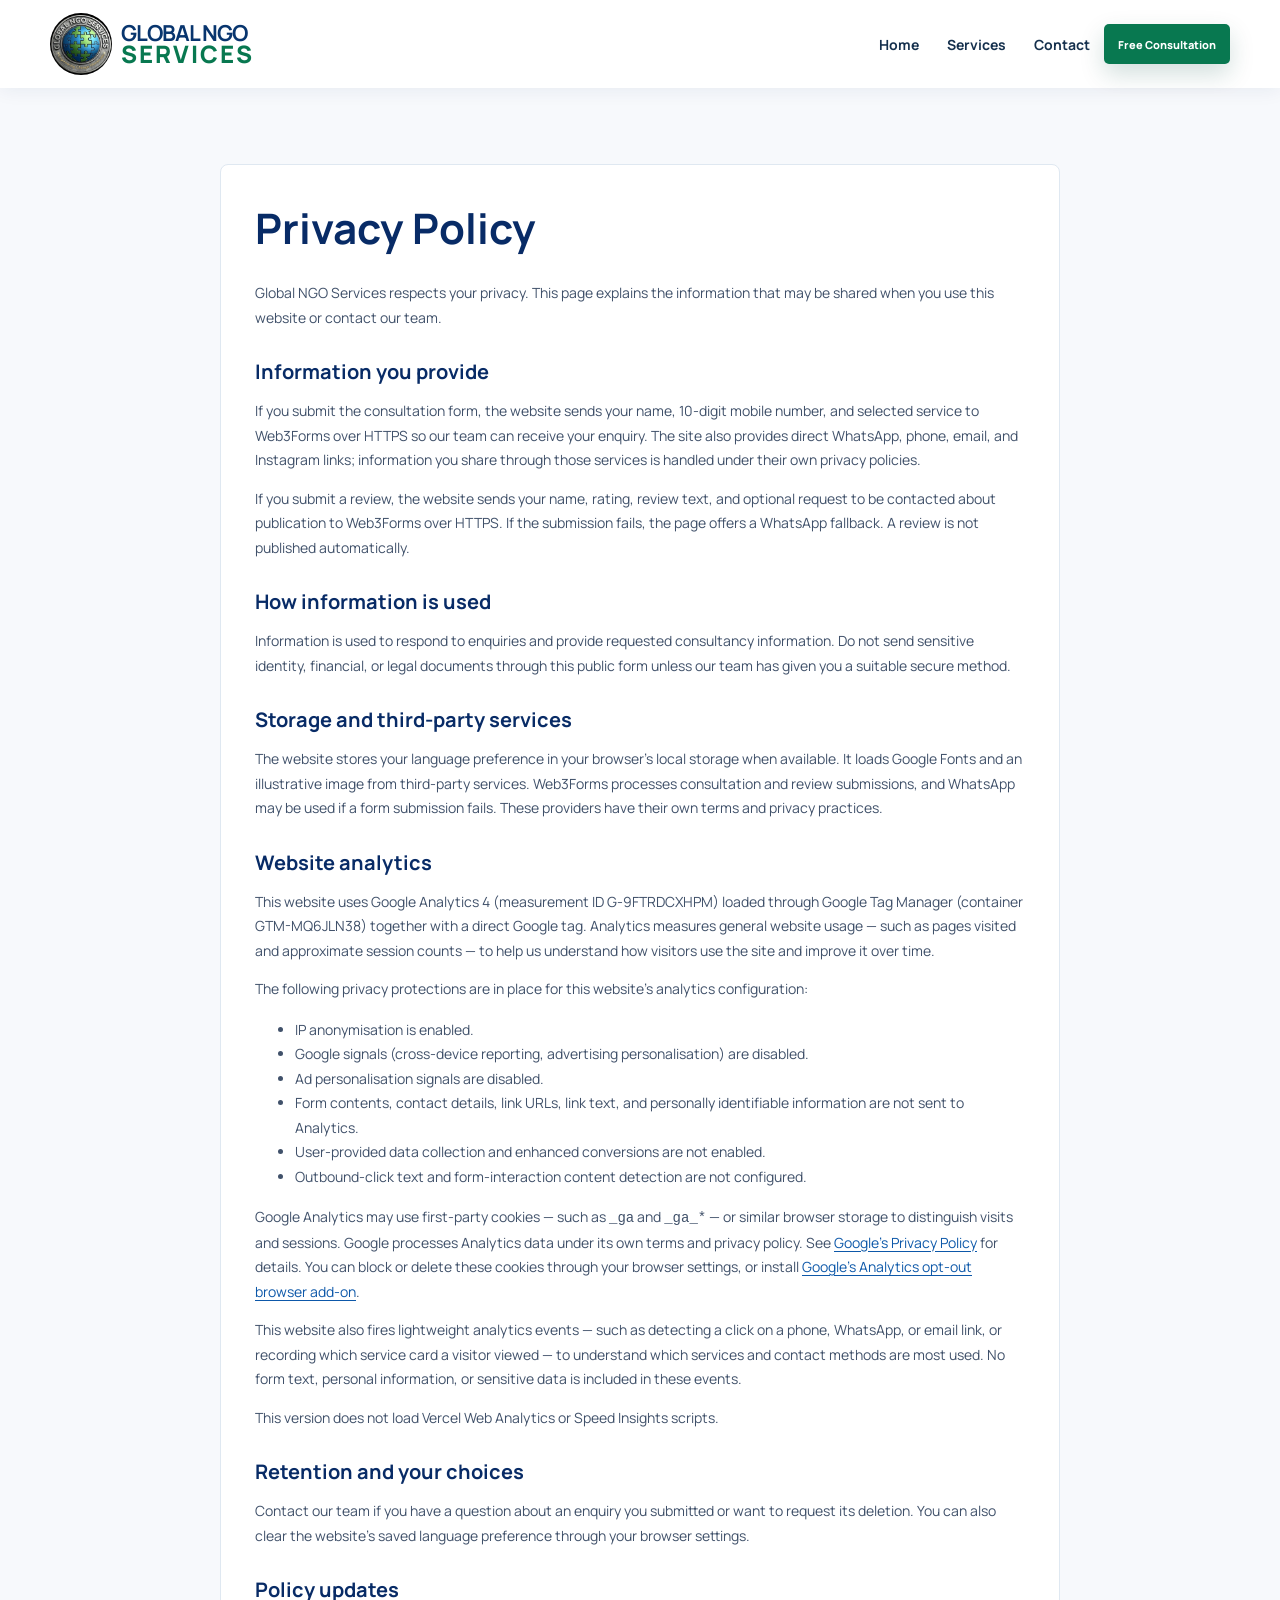
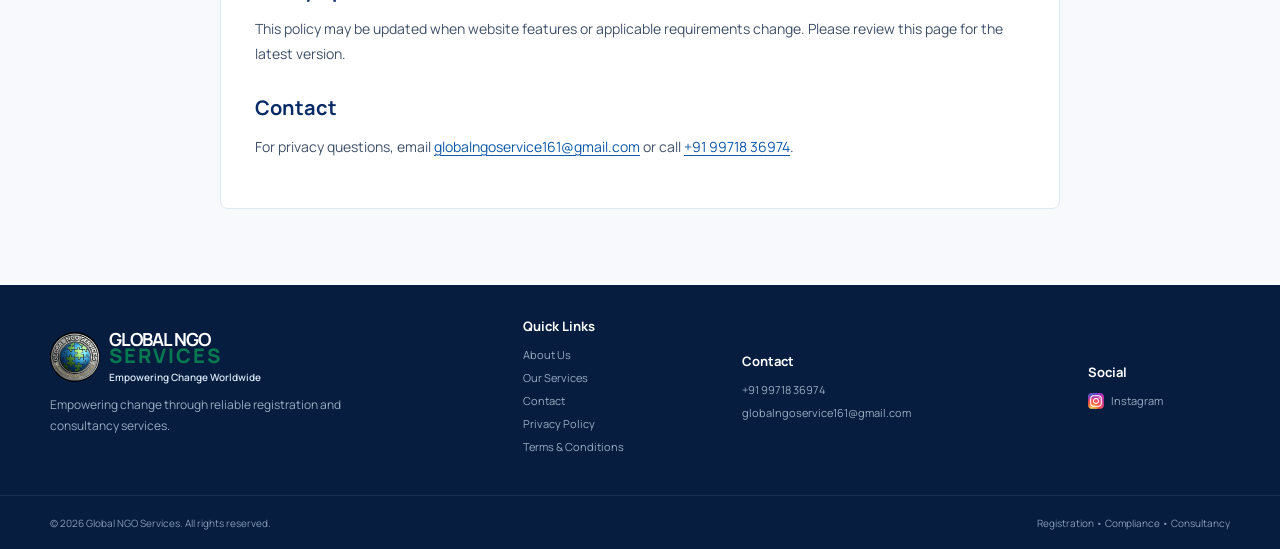
<file: privacy.html>
<!DOCTYPE html>
<html lang="en">
<head>
  <!-- Google Tag Manager -->
  <script>(function(w,d,s,l,i){w[l]=w[l]||[];w[l].push({'gtm.start':
  new Date().getTime(),event:'gtm.js'});var f=d.getElementsByTagName(s)[0],
  j=d.createElement(s),dl=l!='dataLayer'?'&l='+l:'';j.async=true;j.src=
  'https://www.googletagmanager.com/gtm.js?id='+i+dl;f.parentNode.insertBefore(j,f);
  })(window,document,'script','dataLayer','GTM-MQ6JLN38');</script>
  <!-- End Google Tag Manager -->
  <!-- Google tag (gtag.js) — initialises window.gtag() for G-9FTRDCXHPM.
       send_page_view: true ensures GA4 receives page_view data reliably. -->
  <script async src="https://www.googletagmanager.com/gtag/js?id=G-9FTRDCXHPM"></script>
  <script>
    window.dataLayer = window.dataLayer || [];
    function gtag(){dataLayer.push(arguments);}
    gtag('js', new Date());
    gtag('config', 'G-9FTRDCXHPM', {
      send_page_view: true,
      anonymize_ip: true,
      allow_google_signals: false,
      allow_ad_personalization_signals: false,
      restricted_data_processing: false
    });
  </script>
  <!-- End Google tag -->
  <meta charset="UTF-8">
  <meta name="viewport" content="width=device-width, initial-scale=1.0">
  <title>Privacy Policy | Global NGO Services</title>
  <meta name="description" content="Read how Global NGO Services handles information shared through its website, enquiry forms, review form, and contact links.">
  <link rel="canonical" href="https://global-ngo-services.vercel.app/privacy.html">
  <meta property="og:type" content="website">
  <meta property="og:title" content="Privacy Policy | Global NGO Services">
  <meta property="og:description" content="How Global NGO Services handles information shared through website forms and contact links.">
  <meta property="og:url" content="https://global-ngo-services.vercel.app/privacy.html">
  <meta property="og:image" content="https://global-ngo-services.vercel.app/assets/og-image.jpg">
  <meta property="og:image:alt" content="Global NGO Services: registration, compliance, and consultancy">
  <meta property="og:image:type" content="image/jpeg">
  <meta property="og:image:width" content="1200">
  <meta property="og:image:height" content="630">
  <meta name="twitter:card" content="summary_large_image">
  <meta name="twitter:title" content="Privacy Policy | Global NGO Services">
  <meta name="twitter:description" content="How Global NGO Services handles information shared through website forms and contact links.">
  <meta name="twitter:image" content="https://global-ngo-services.vercel.app/assets/og-image.jpg">
  <meta name="twitter:image:alt" content="Global NGO Services: registration, compliance, and consultancy">
  <link rel="icon" type="image/jpeg" href="assets/global-ngo-services-logo.jpeg">
  <link rel="preconnect" href="https://fonts.googleapis.com">
  <link rel="preconnect" href="https://fonts.gstatic.com" crossorigin>
  <link href="https://fonts.googleapis.com/css2?family=Manrope:wght@400;500;600;700;800&display=swap" rel="stylesheet">
  <link rel="stylesheet" href="css/style.css">
</head>
<body>
  <!-- Google Tag Manager (noscript) -->
  <noscript><iframe src="https://www.googletagmanager.com/ns.html?id=GTM-MQ6JLN38"
  height="0" width="0" style="display:none;visibility:hidden" title="Google Tag Manager"></iframe></noscript>
  <!-- End Google Tag Manager (noscript) -->
  <a class="skip-link" href="#main-content">Skip to main content</a>
  <header class="topbar">
    <div class="container nav-wrap">
      <a class="brand" href="index.html" aria-label="Global NGO Services home">
        <img class="brand-mark" src="assets/global-ngo-services-logo.jpeg" alt="Global NGO Services logo" loading="eager" fetchpriority="high">
        <div class="brand-copy"><strong>GLOBAL NGO</strong><span>SERVICES</span></div>
      </a>
      <button class="menu-toggle" type="button" aria-expanded="false" aria-controls="main-nav" aria-label="Open menu">
        <span></span><span></span><span></span>
      </button>
      <nav id="main-nav" class="main-nav legal-nav" aria-label="Main navigation">
        <a href="index.html">Home</a>
        <a href="index.html#services">Services</a>
        <a href="index.html#contact">Contact</a>
      </nav>
      <a class="btn btn-primary nav-consultation" href="index.html#contact">Free Consultation</a>
    </div>
  </header>

  <main id="main-content" class="legal-page">
    <article class="container legal-content">
      <h1>Privacy Policy</h1>
      <p>Global NGO Services respects your privacy. This page explains the information that may be shared when you use this website or contact our team.</p>

      <h2>Information you provide</h2>
      <p>If you submit the consultation form, the website sends your name, 10-digit mobile number, and selected service to Web3Forms over HTTPS so our team can receive your enquiry. The site also provides direct WhatsApp, phone, email, and Instagram links; information you share through those services is handled under their own privacy policies.</p>
      <p>If you submit a review, the website sends your name, rating, review text, and optional request to be contacted about publication to Web3Forms over HTTPS. If the submission fails, the page offers a WhatsApp fallback. A review is not published automatically.</p>

      <h2>How information is used</h2>
      <p>Information is used to respond to enquiries and provide requested consultancy information. Do not send sensitive identity, financial, or legal documents through this public form unless our team has given you a suitable secure method.</p>

      <h2>Storage and third-party services</h2>
      <p>The website stores your language preference in your browser's local storage when available. It loads Google Fonts and an illustrative image from third-party services. Web3Forms processes consultation and review submissions, and WhatsApp may be used if a form submission fails. These providers have their own terms and privacy practices.</p>

      <h2>Website analytics</h2>
      <p>This website uses Google Analytics 4 (measurement ID G-9FTRDCXHPM) loaded through Google Tag Manager (container GTM-MQ6JLN38) together with a direct Google tag. Analytics measures general website usage — such as pages visited and approximate session counts — to help us understand how visitors use the site and improve it over time.</p>
      <p>The following privacy protections are in place for this website's analytics configuration:</p>
      <ul>
        <li>IP anonymisation is enabled.</li>
        <li>Google signals (cross-device reporting, advertising personalisation) are disabled.</li>
        <li>Ad personalisation signals are disabled.</li>
        <li>Form contents, contact details, link URLs, link text, and personally identifiable information are not sent to Analytics.</li>
        <li>User-provided data collection and enhanced conversions are not enabled.</li>
        <li>Outbound-click text and form-interaction content detection are not configured.</li>
      </ul>
      <p>Google Analytics may use first-party cookies — such as <code>_ga</code> and <code>_ga_*</code> — or similar browser storage to distinguish visits and sessions. Google processes Analytics data under its own terms and privacy policy. See <a href="https://policies.google.com/privacy?hl=en" target="_blank" rel="noopener">Google's Privacy Policy</a> for details. You can block or delete these cookies through your browser settings, or install <a href="https://tools.google.com/dlpage/gaoptout/" target="_blank" rel="noopener">Google's Analytics opt-out browser add-on</a>.</p>
      <p>This website also fires lightweight analytics events — such as detecting a click on a phone, WhatsApp, or email link, or recording which service card a visitor viewed — to understand which services and contact methods are most used. No form text, personal information, or sensitive data is included in these events.</p>
      <p>This version does not load Vercel Web Analytics or Speed Insights scripts.</p>

      <h2>Retention and your choices</h2>
      <p>Contact our team if you have a question about an enquiry you submitted or want to request its deletion. You can also clear the website's saved language preference through your browser settings.</p>

      <h2>Policy updates</h2>
      <p>This policy may be updated when website features or applicable requirements change. Please review this page for the latest version.</p>

      <h2>Contact</h2>
      <p>For privacy questions, email <a href="mailto:globalngoservice161@gmail.com">globalngoservice161@gmail.com</a> or call <a href="tel:+919971836974">+91 99718 36974</a>.</p>
    </article>
  </main>

  <footer>
    <div class="container footer-grid">
      <div>
        <a class="brand footer-brand" href="index.html">
          <img class="brand-mark" src="assets/global-ngo-services-logo.jpeg" alt="Global NGO Services logo" loading="lazy">
          <div class="brand-copy"><strong>GLOBAL NGO</strong><span>SERVICES</span><small class="brand-tagline">Empowering Change Worldwide</small></div>
        </a>
        <p>Empowering change through reliable registration and consultancy services.</p>
      </div>
      <div class="footer-links"><h4>Quick Links</h4><a href="index.html#about">About Us</a><a href="index.html#services">Our Services</a><a href="index.html#contact">Contact</a><a href="privacy.html">Privacy Policy</a><a href="terms.html">Terms &amp; Conditions</a></div>
      <div><h4>Contact</h4><a href="tel:+919971836974">+91 99718 36974</a><a href="mailto:globalngoservice161@gmail.com">globalngoservice161@gmail.com</a></div>
      <div><h4>Social</h4><a class="footer-social-link" href="https://www.instagram.com/globalngoservices?cnvx=ZHJhdG0zNzVrdmFx" target="_blank" rel="noopener"><img src="assets/instagram-official.svg" alt="" width="16" height="16" loading="lazy">Instagram</a></div>
    </div>
    <div class="footer-bottom"><div class="container"><span>© 2026 Global NGO Services. All rights reserved.</span><span class="footer-tagline">Registration • Compliance • Consultancy</span></div></div>
  </footer>
  <script>
    const menuToggle = document.querySelector(".menu-toggle");
    const mainNav = document.querySelector(".main-nav");
    menuToggle.addEventListener("click", () => {
      const isOpen = mainNav.classList.toggle("open");
      menuToggle.setAttribute("aria-expanded", String(isOpen));
      menuToggle.setAttribute("aria-label", isOpen ? "Close menu" : "Open menu");
    });
    mainNav.querySelectorAll('a[href^="index.html"]').forEach(link => link.addEventListener("click", () => {
      mainNav.classList.remove("open");
      menuToggle.setAttribute("aria-expanded", "false");
      menuToggle.setAttribute("aria-label", "Open menu");
    }));
  </script>
</body>
</html>
</file>
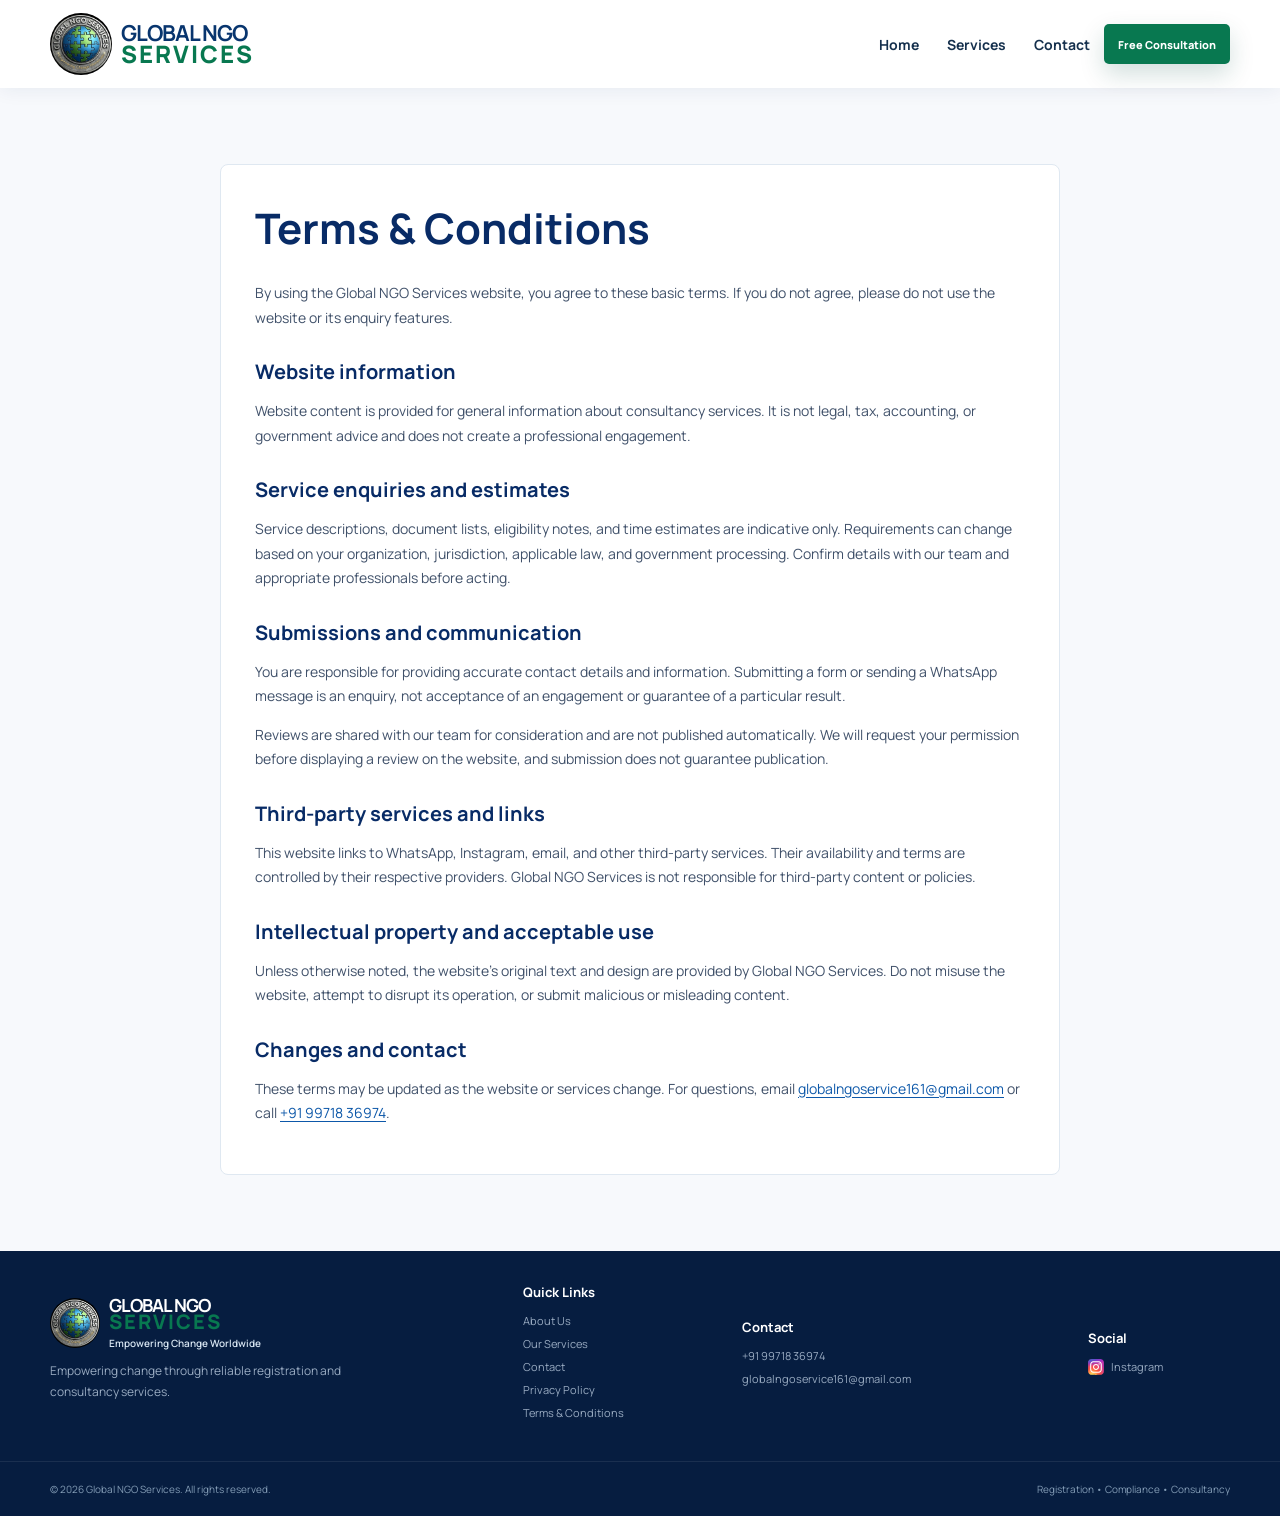
<file: terms.html>
<!DOCTYPE html>
<html lang="en">
<head>
  <!-- Google Tag Manager -->
  <script>(function(w,d,s,l,i){w[l]=w[l]||[];w[l].push({'gtm.start':
  new Date().getTime(),event:'gtm.js'});var f=d.getElementsByTagName(s)[0],
  j=d.createElement(s),dl=l!='dataLayer'?'&l='+l:'';j.async=true;j.src=
  'https://www.googletagmanager.com/gtm.js?id='+i+dl;f.parentNode.insertBefore(j,f);
  })(window,document,'script','dataLayer','GTM-MQ6JLN38');</script>
  <!-- End Google Tag Manager -->
  <!-- Google tag (gtag.js) — initialises window.gtag() for G-9FTRDCXHPM.
       send_page_view: true ensures GA4 receives page_view data reliably. -->
  <script async src="https://www.googletagmanager.com/gtag/js?id=G-9FTRDCXHPM"></script>
  <script>
    window.dataLayer = window.dataLayer || [];
    function gtag(){dataLayer.push(arguments);}
    gtag('js', new Date());
    gtag('config', 'G-9FTRDCXHPM', {
      send_page_view: true,
      anonymize_ip: true,
      allow_google_signals: false,
      allow_ad_personalization_signals: false,
      restricted_data_processing: false
    });
  </script>
  <!-- End Google tag -->
  <meta charset="UTF-8">
  <meta name="viewport" content="width=device-width, initial-scale=1.0">
  <title>Terms &amp; Conditions | Global NGO Services</title>
  <meta name="description" content="Read the terms for using the Global NGO Services website, submitting reviews, and requesting consultancy information.">
  <link rel="canonical" href="https://global-ngo-services.vercel.app/terms.html">
  <meta property="og:type" content="website">
  <meta property="og:title" content="Terms &amp; Conditions | Global NGO Services">
  <meta property="og:description" content="Terms for using the Global NGO Services website, sharing feedback, and requesting information.">
  <meta property="og:url" content="https://global-ngo-services.vercel.app/terms.html">
  <meta property="og:image" content="https://global-ngo-services.vercel.app/assets/og-image.jpg">
  <meta property="og:image:alt" content="Global NGO Services: registration, compliance, and consultancy">
  <meta property="og:image:type" content="image/jpeg">
  <meta property="og:image:width" content="1200">
  <meta property="og:image:height" content="630">
  <meta name="twitter:card" content="summary_large_image">
  <meta name="twitter:title" content="Terms &amp; Conditions | Global NGO Services">
  <meta name="twitter:description" content="Terms for using the Global NGO Services website, sharing feedback, and requesting information.">
  <meta name="twitter:image" content="https://global-ngo-services.vercel.app/assets/og-image.jpg">
  <meta name="twitter:image:alt" content="Global NGO Services: registration, compliance, and consultancy">
  <link rel="icon" type="image/jpeg" href="assets/global-ngo-services-logo.jpeg">
  <link rel="preconnect" href="https://fonts.googleapis.com">
  <link rel="preconnect" href="https://fonts.gstatic.com" crossorigin>
  <link href="https://fonts.googleapis.com/css2?family=Manrope:wght@400;500;600;700;800&display=swap" rel="stylesheet">
  <link rel="stylesheet" href="css/style.css">
</head>
<body>
  <!-- Google Tag Manager (noscript) -->
  <noscript><iframe src="https://www.googletagmanager.com/ns.html?id=GTM-MQ6JLN38"
  height="0" width="0" style="display:none;visibility:hidden" title="Google Tag Manager"></iframe></noscript>
  <!-- End Google Tag Manager (noscript) -->
  <a class="skip-link" href="#main-content">Skip to main content</a>
  <header class="topbar">
    <div class="container nav-wrap">
      <a class="brand" href="index.html" aria-label="Global NGO Services home">
        <img class="brand-mark" src="assets/global-ngo-services-logo.jpeg" alt="Global NGO Services logo" loading="eager" fetchpriority="high">
        <div class="brand-copy"><strong>GLOBAL NGO</strong><span>SERVICES</span></div>
      </a>
      <button class="menu-toggle" type="button" aria-expanded="false" aria-controls="main-nav" aria-label="Open menu">
        <span></span><span></span><span></span>
      </button>
      <nav id="main-nav" class="main-nav legal-nav" aria-label="Main navigation">
        <a href="index.html">Home</a>
        <a href="index.html#services">Services</a>
        <a href="index.html#contact">Contact</a>
      </nav>
      <a class="btn btn-primary nav-consultation" href="index.html#contact">Free Consultation</a>
    </div>
  </header>

  <main id="main-content" class="legal-page">
    <article class="container legal-content">
      <h1>Terms &amp; Conditions</h1>
      <p>By using the Global NGO Services website, you agree to these basic terms. If you do not agree, please do not use the website or its enquiry features.</p>

      <h2>Website information</h2>
      <p>Website content is provided for general information about consultancy services. It is not legal, tax, accounting, or government advice and does not create a professional engagement.</p>

      <h2>Service enquiries and estimates</h2>
      <p>Service descriptions, document lists, eligibility notes, and time estimates are indicative only. Requirements can change based on your organization, jurisdiction, applicable law, and government processing. Confirm details with our team and appropriate professionals before acting.</p>

      <h2>Submissions and communication</h2>
      <p>You are responsible for providing accurate contact details and information. Submitting a form or sending a WhatsApp message is an enquiry, not acceptance of an engagement or guarantee of a particular result.</p>
      <p>Reviews are shared with our team for consideration and are not published automatically. We will request your permission before displaying a review on the website, and submission does not guarantee publication.</p>

      <h2>Third-party services and links</h2>
      <p>This website links to WhatsApp, Instagram, email, and other third-party services. Their availability and terms are controlled by their respective providers. Global NGO Services is not responsible for third-party content or policies.</p>

      <h2>Intellectual property and acceptable use</h2>
      <p>Unless otherwise noted, the website's original text and design are provided by Global NGO Services. Do not misuse the website, attempt to disrupt its operation, or submit malicious or misleading content.</p>

      <h2>Changes and contact</h2>
      <p>These terms may be updated as the website or services change. For questions, email <a href="mailto:globalngoservice161@gmail.com">globalngoservice161@gmail.com</a> or call <a href="tel:+919971836974">+91 99718 36974</a>.</p>
    </article>
  </main>

  <footer>
    <div class="container footer-grid">
      <div>
        <a class="brand footer-brand" href="index.html">
          <img class="brand-mark" src="assets/global-ngo-services-logo.jpeg" alt="Global NGO Services logo" loading="lazy">
          <div class="brand-copy"><strong>GLOBAL NGO</strong><span>SERVICES</span><small class="brand-tagline">Empowering Change Worldwide</small></div>
        </a>
        <p>Empowering change through reliable registration and consultancy services.</p>
      </div>
      <div class="footer-links"><h4>Quick Links</h4><a href="index.html#about">About Us</a><a href="index.html#services">Our Services</a><a href="index.html#contact">Contact</a><a href="privacy.html">Privacy Policy</a><a href="terms.html">Terms &amp; Conditions</a></div>
      <div><h4>Contact</h4><a href="tel:+919971836974">+91 99718 36974</a><a href="mailto:globalngoservice161@gmail.com">globalngoservice161@gmail.com</a></div>
      <div><h4>Social</h4><a class="footer-social-link" href="https://www.instagram.com/globalngoservices?cnvx=ZHJhdG0zNzVrdmFx" target="_blank" rel="noopener"><img src="assets/instagram-official.svg" alt="" width="16" height="16" loading="lazy">Instagram</a></div>
    </div>
    <div class="footer-bottom"><div class="container"><span>© 2026 Global NGO Services. All rights reserved.</span><span class="footer-tagline">Registration • Compliance • Consultancy</span></div></div>
  </footer>
  <script>
    const menuToggle = document.querySelector(".menu-toggle");
    const mainNav = document.querySelector(".main-nav");
    menuToggle.addEventListener("click", () => {
      const isOpen = mainNav.classList.toggle("open");
      menuToggle.setAttribute("aria-expanded", String(isOpen));
      menuToggle.setAttribute("aria-label", isOpen ? "Close menu" : "Open menu");
    });
    mainNav.querySelectorAll('a[href^="index.html"]').forEach(link => link.addEventListener("click", () => {
      mainNav.classList.remove("open");
      menuToggle.setAttribute("aria-expanded", "false");
      menuToggle.setAttribute("aria-label", "Open menu");
    }));
  </script>
</body>
</html>
</file>
<file: css/style.css>
:root {
  --navy: #082b66;
  --blue: #0d58a9;
  --green: #087850;
  --text: #15304d;
  --muted: #66778a;
  --pale: #eef5fb;
  --line: #dfe8f1;
  --white: #fff;
}

* { box-sizing: border-box; }
html { scroll-behavior: smooth; }
body { margin: 0; font-family: "Manrope", sans-serif; color: var(--text); background: #fff; }
a { color: inherit; text-decoration: none; }
.container { width: min(1180px, calc(100% - 40px)); margin-inline: auto; }
.topbar { height: 88px; background: #fff; display: flex; align-items: center; position: sticky; top: 0; z-index: 40; box-shadow: 0 2px 18px rgba(8,43,102,.07); }
.nav-wrap { height: 100%; display: flex; align-items: center; }
.brand { display: flex; align-items: center; gap: 9px; min-width: 260px; }
.brand-mark { width: 62px; height: 62px; border-radius: 50%; object-fit: cover; object-position: center; background: #082b66; }
.brand-copy { display: flex; flex-direction: column; line-height: .92; }
.brand-copy strong { color: #08356e; font-size: 22px; letter-spacing: -1px; }
.brand-copy span { color: var(--green); font-size: 24px; font-weight: 800; letter-spacing: 2px; }
.main-nav { display: flex; gap: 28px; margin-left: auto; }
.main-nav a { font-size: 14px; font-weight: 700; height: 88px; display: flex; align-items: center; position: relative; }
.main-nav a::after { content: ""; position: absolute; height: 3px; background: var(--blue); left: 50%; right: 50%; bottom: 0; transition: .25s; }
.main-nav a:hover::after, .main-nav a.active::after { left: 0; right: 0; }
.main-nav a.active { color: var(--blue); }
.nav-phone { margin-left: 30px; display: flex; align-items: center; gap: 9px; color: var(--navy); }
.phone-icon { width: 48px; height: 48px; border-radius: 50%; background: #2563EB; color: #fff; display: grid; place-items: center; font-size: 18px; }
.phone-icon svg, .btn-phone svg, .contact-details svg { width: 21px; height: 21px; fill: currentColor; }
.icon-handset { fill: none !important; stroke: currentColor; stroke-width: 1.9; stroke-linecap: round; stroke-linejoin: round; }
.contact-brand-icon { width: 21px; height: 21px; object-fit: contain; object-position: center; }
.gmail-icon { width: 23px; height: 17px; }
.nav-phone span:last-child { display: flex; flex-direction: column; }
.nav-phone small { color: var(--muted); font-size: 10px; }
.nav-phone strong { font-size: 13px; }
.menu-toggle { display: none; }

.hero { min-height: 560px; position: relative; overflow: hidden; background: linear-gradient(110deg, #092d62 0%, #0a3f7d 58%, #0871a8 100%); color: #fff; }
.hero-bg { position: absolute; inset: 0; background: radial-gradient(circle at 78% 32%, rgba(80,190,190,.16), transparent 26%), linear-gradient(135deg, transparent 0 62%, rgba(255,255,255,.035) 62% 63%, transparent 63%); }
.hero-bg::after { content: ""; position: absolute; width: 540px; height: 540px; border: 1px solid rgba(255,255,255,.08); border-radius: 50%; right: -130px; top: -170px; box-shadow: 0 0 0 70px rgba(255,255,255,.025), 0 0 0 140px rgba(255,255,255,.015); }
.hero-grid { min-height: 560px; position: relative; z-index: 2; display: grid; grid-template-columns: 1.25fr .75fr; align-items: center; gap: 70px; }
.eyebrow { display: flex; align-items: center; gap: 10px; color: #bce8e3; font-size: 12px; font-weight: 800; letter-spacing: 1.7px; text-transform: uppercase; }
.eyebrow > span:first-child { width: 34px; height: 2px; flex: 0 0 34px; background: #65c9c1; }
.eyebrow > span:last-child { width: auto; height: auto; background: none; }
.hero h1 { margin: 14px 0 18px; font-size: 68px; line-height: 1.02; letter-spacing: -3px; }
.hero h1 em { font-style: normal; color: #78d3a6; }
.hero-lead { max-width: 590px; color: #dfeaf4; line-height: 1.75; font-size: 17px; }
.hero-actions { display: flex; gap: 12px; margin-top: 28px; }
.btn { min-height: 50px; display: inline-flex; align-items: center; justify-content: center; gap: 14px; border: 0; border-radius: 5px; padding: 0 22px; font-weight: 800; font-size: 14px; cursor: pointer; }
.btn-primary { background: var(--green); color: #fff; box-shadow: 0 10px 24px rgba(3,80,64,.18); }
.btn-primary:hover { background: #066443; }
.btn-outline { border: 1px solid rgba(255,255,255,.38); color: #fff; }
.btn-phone { width: 28px; height: 28px; border-radius: 50%; background: rgba(255,255,255,.12); display: grid; place-items: center; }
.btn-phone svg { width: 16px; height: 16px; }
.btn-whatsapp { background: #168b50; color: #fff; box-shadow: 0 10px 24px rgba(0,0,0,.15); }
.btn-whatsapp:hover { background: #117443; }
.btn-whatsapp svg { width: 20px; height: 20px; fill: none; stroke: currentColor; stroke-width: 1.7; stroke-linecap: round; stroke-linejoin: round; }
.hero-actions > .btn-call, .hero-actions > .btn-whatsapp { min-height: 50px; border-radius: 5px; }
.hero-actions > .btn-call { border: 1px solid #dfe8f1; background: #fff; color: #0F172A; box-shadow: 0 4px 12px rgba(0,0,0,.12); }
.hero-actions > .btn-call:hover { background: #f8fafc; }
.hero-actions > .btn-call .btn-phone { flex: 0 0 28px; background: #2563EB; color: #fff; }
.hero-actions > .btn-whatsapp img { width: 20px; height: 20px; flex: 0 0 20px; object-fit: contain; }
.hero-trust { margin-top: 44px; display: flex; }
.hero-trust div { min-width: 150px; border-right: 1px solid rgba(255,255,255,.18); display: flex; flex-direction: column; }
.hero-trust div:not(:first-child) { padding-left: 24px; }
.hero-trust div:last-child { border: 0; }
.hero-trust strong { font-size: 20px; }
.hero-trust span { color: #b9cce0; font-size: 11px; margin-top: 3px; }
.hero-card { width: 360px; justify-self: end; background: #fff; color: var(--text); border-radius: 7px; padding: 34px 34px 30px; position: relative; box-shadow: 0 24px 60px rgba(3,23,55,.24); }
.card-accent { position: absolute; left: 0; top: 28px; width: 5px; height: 70px; background: #1aa579; }
.card-label { color: var(--green); font-size: 10px; font-weight: 800; letter-spacing: 1.5px; }
.hero-card h2 { color: var(--navy); font-size: 27px; line-height: 1.25; margin: 10px 0 18px; }
.hero-card ul { list-style: none; padding: 0; margin: 0 0 22px; }
.hero-card li { display: flex; gap: 9px; align-items: center; border-top: 1px solid var(--line); padding: 12px 0; font-size: 13px; }
.hero-card li .card-check { width: 21px; height: 21px; flex: 0 0 21px; border-radius: 50%; background: #daf1e8; color: var(--green); display: grid; place-items: center; font-weight: 800; }
.card-link { display: flex; justify-content: space-between; align-items: center; background: var(--navy); color: #fff; height: 48px; padding: 0 16px; border-radius: 4px; font-size: 12px; font-weight: 800; }

.section { padding: 96px 0; }
.about-grid { display: grid; grid-template-columns: .9fr 1.1fr; gap: 80px; align-items: center; }
.about-visual { height: 410px; position: relative; }
.about-pattern { height: 100%; border-radius: 8px; overflow: hidden; position: relative; display: grid; place-items: center; background: #092d62; }
.about-pattern::after { content: ""; position: absolute; inset: 0; background: rgba(5,30,66,.18); }
.about-pattern img { position: absolute; inset: 0; width: 100%; height: 100%; object-fit: cover; }
.about-pattern span { position: relative; z-index: 1; padding: 14px; color: #fff; font-family: "Noto Sans Devanagari", sans-serif; font-size: 28px; font-weight: 700; text-align: center; line-height: 1.5; text-shadow: 0 2px 7px rgba(0,0,0,.9); }
.impact-badge { position: absolute; z-index: 2; right: -32px; bottom: 32px; width: 130px; height: 130px; border-radius: 50%; background: var(--green); color: #fff; border: 8px solid #fff; display: flex; flex-direction: column; align-items: center; justify-content: center; text-align: center; box-shadow: 0 10px 30px rgba(11,155,103,.24); }
.impact-badge strong { font-size: 31px; }
.impact-badge span { font-size: 10px; line-height: 1.4; text-transform: uppercase; }
.section-kicker { color: var(--green); font-size: 11px; font-weight: 800; letter-spacing: 1.8px; }
.section-kicker::before { content: ""; display: inline-block; width: 28px; height: 2px; background: var(--green); vertical-align: middle; margin-right: 10px; }
.about-copy h2, .section-heading h2, .contact h2 { color: var(--navy); font-size: 43px; line-height: 1.15; letter-spacing: -2px; margin: 14px 0 22px; }
.about-copy h2 span, .section-heading h2 span, .contact h2 span { color: var(--green); }
.about-copy p { color: var(--muted); line-height: 1.75; font-size: 14px; }
.text-link { display: inline-flex; gap: 18px; color: var(--blue); font-weight: 800; margin-top: 14px; border-bottom: 2px solid #bad0e7; padding-bottom: 5px; }

.services { background: #082d60; position: relative; overflow: hidden; }
.services::before { content: ""; position: absolute; inset: 0; background: radial-gradient(circle at 90% 20%, rgba(43,155,154,.16), transparent 25%), linear-gradient(120deg, transparent 70%, rgba(255,255,255,.025) 70%); }
.services .container { position: relative; }
.section-heading { display: flex; justify-content: space-between; align-items: end; margin-bottom: 42px; }
.section-heading h2 { margin-bottom: 0; }
.section-heading h2 span { color: #67c99c; }
.section-heading p { max-width: 390px; color: #becde0; line-height: 1.7; font-size: 13px; }
.services .section-heading h2 { color: #fff; }
.services .section-heading h2 .services-heading-main { color: #fff; }
.services .section-heading h2 span:not(.services-heading-main) { color: #67c99c; }
.section-kicker.light { color: #75cbb0; }
.section-kicker.light::before { background: #75cbb0; }
.service-toolbar { display: flex; flex-direction: column; align-items: center; gap: 7px; margin: -18px 0 24px; }
.service-search { width: min(100%, 560px); min-height: 52px; display: flex; align-items: center; gap: 12px; padding: 0 17px; border: 1px solid rgba(255,255,255,.45); border-radius: 999px; background: #fff; color: var(--navy); box-shadow: 0 10px 26px rgba(0,0,0,.16); }
.service-search svg { width: 21px; height: 21px; flex: 0 0 21px; fill: none; stroke: currentColor; stroke-width: 1.8; stroke-linecap: round; }
.service-search input { width: 100%; min-width: 0; height: 48px; border: 0; outline: 0; background: transparent; color: var(--text); font: inherit; font-size: 14px; }
.service-search input::placeholder { color: #66778a; opacity: 1; }
.service-search:focus-within { outline: 3px solid #77d7b1; outline-offset: 3px; }
.service-search-status { min-height: 18px; margin: 0; color: #d7e5f3; font-size: 11px; }
.service-grid { display: grid; grid-template-columns: repeat(4, minmax(0, 1fr)); gap: 14px; }
.service-empty { grid-column: 1 / -1; margin: 10px 0; padding: 24px; border: 1px dashed rgba(255,255,255,.45); border-radius: 8px; color: #fff; text-align: center; }
.service-card { min-height: 220px; width: 100%; background: rgba(255,255,255,.98); border-radius: 7px; padding: 18px; display: flex; flex-direction: column; align-items: flex-start; gap: 10px; border: 1px solid rgba(255,255,255,.12); text-align: left; transition: transform .2s ease, box-shadow .2s ease; }
.service-card:hover { transform: translateY(-3px); box-shadow: 0 12px 26px rgba(0,15,45,.22); }
.service-card:focus-within { outline: 3px solid #77d7b1; outline-offset: 3px; }
.service-card-top { width: 100%; display: flex; justify-content: space-between; align-items: center; }
.service-card-icon { width: 42px; height: 42px; border-radius: 50%; background: var(--pale); color: var(--blue); display: grid; place-items: center; }
.service-card-icon svg { width: 23px; height: 23px; fill: none; stroke: currentColor; stroke-width: 1.8; stroke-linecap: round; stroke-linejoin: round; }
.service-number { color: var(--muted); font-size: 12px; font-weight: 800; }
.service-card h3 { margin: 0; color: var(--navy); font-size: 15px; line-height: 1.35; }
.service-card p { width: 100%; margin: 0; color: var(--muted); font-size: 12px; line-height: 1.5; white-space: nowrap; overflow: hidden; text-overflow: ellipsis; }
.know-more { margin-top: auto; padding: 8px 0 2px; border: 0; border-bottom: 2px solid #b8d5ea; background: transparent; color: var(--blue); font: inherit; font-size: 12px; font-weight: 800; cursor: pointer; }
.know-more:hover { color: var(--green); border-color: var(--green); }
.service-filters { display: flex; flex-wrap: wrap; justify-content: center; gap: 9px; margin: 0 0 24px; }
.filter-button { min-height: 38px; padding: 0 15px; border: 1px solid rgba(255,255,255,.45); border-radius: 999px; background: transparent; color: #fff; font: inherit; font-size: 12px; font-weight: 700; cursor: pointer; }
.filter-button:hover, .filter-button.active { background: #fff; border-color: #fff; color: var(--navy); }

.process { position: relative; isolation: isolate; overflow: hidden; padding: 92px 0; background: linear-gradient(180deg, #f8fafc 0%, #eef4fa 100%); }
.process::before, .process::after { content: ""; position: absolute; z-index: -1; border-radius: 50%; pointer-events: none; }
.process::before { width: 360px; height: 360px; top: -190px; right: -120px; background: radial-gradient(circle, rgba(13,88,169,.09), rgba(13,88,169,0)); }
.process::after { width: 280px; height: 280px; left: -120px; bottom: -155px; background: radial-gradient(circle, rgba(8,120,80,.08), rgba(8,120,80,0)); }
.process .container { position: relative; z-index: 1; }
.process .section-heading.centered { display: block; text-align: center; margin: 0 0 42px; }
.process .section-heading h2 { margin: 12px 0 0; color: var(--navy); font-size: clamp(30px, 4vw, 42px); line-height: 1.2; letter-spacing: -1.2px; }
.process .section-heading h2 span { color: var(--green); }
.process-subtitle { max-width: 620px; margin: 12px auto 0; color: #40516a; font-size: 14px; line-height: 1.7; }
.process-grid { display: grid; grid-template-columns: repeat(4, minmax(0, 1fr)); gap: 20px; }
.process-grid article { --step-accent: #0d58a9; --step-soft: #eaf3ff; position: relative; isolation: isolate; min-height: 332px; padding: 27px 22px 25px; background: #fff; border: 1px solid #e3ebf3; border-radius: 14px; box-shadow: 0 12px 30px rgba(8,43,102,.08); display: flex; flex-direction: column; align-items: center; text-align: center; transition: transform .22s ease, box-shadow .22s ease, border-color .22s ease; }
.process-grid article::before { content: ""; position: absolute; top: 0; left: 22px; right: 22px; height: 4px; border-radius: 0 0 5px 5px; background: var(--step-accent); }
.process-grid article::after { content: ""; position: absolute; z-index: -1; top: 0; right: 0; width: 110px; height: 110px; border-radius: 0 14px 0 100%; background: var(--step-soft); }
.process-grid article:hover { transform: translateY(-6px); border-color: #cbd9e8; box-shadow: 0 20px 38px rgba(8,43,102,.14); }
.process-grid article:nth-child(2) { --step-accent: #13805d; --step-soft: #eaf7f0; }
.process-grid article:nth-child(3) { --step-accent: #b96b10; --step-soft: #fff4e3; }
.process-grid article:nth-child(4) { --step-accent: #7542b8; --step-soft: #f3edff; }
.process-grid article > * { position: relative; z-index: 1; }
.step { position: absolute !important; top: 16px; left: 16px; width: 42px; height: 30px; border-radius: 8px; background: var(--step-soft); color: var(--step-accent); display: grid; place-items: center; font-size: 12px; font-weight: 800; }
.process-illustration { width: min(100%, 240px); height: 142px; margin: 15px 0 14px; overflow: hidden; border-radius: 16px; background: var(--step-soft); box-shadow: inset 0 0 0 1px rgba(8,43,102,.04); }
.process-illustration svg { display: block; width: 100%; height: 100%; }
.process-grid h3 { color: var(--navy); margin: 4px 0 8px; font-size: 17px; line-height: 1.35; font-weight: 800; }
.process-grid p { color: var(--muted); font-size: 13px; line-height: 1.6; max-width: 225px; margin: 0 auto; }
.process-arrow { position: absolute !important; top: 74px; right: -27px; z-index: 4 !important; width: 34px; height: 34px; border: 1px solid #e1eaf2; border-radius: 50%; background: #fff; color: var(--blue); display: grid; place-items: center; font-size: 17px; box-shadow: 0 4px 12px rgba(8,43,102,.12); }

.contact { background: linear-gradient(120deg, #092d60, #0a4d86); color: #fff; }
.contact-grid { display: grid; grid-template-columns: 1fr .75fr; gap: 90px; align-items: center; }
.contact h2 { color: #fff; }
.contact h2 span { color: #79d4ae; }
.contact-copy > p { color: #bcd0e3; }
.contact-details { display: grid; grid-template-columns: repeat(2, minmax(0, 1fr)); grid-template-areas: "email call" "instagram whatsapp"; align-items: start; gap: 24px 34px; margin-top: 28px; }
.contact-email { grid-area: email; }
.contact-call { grid-area: call; }
.contact-instagram { grid-area: instagram; }
.contact-whatsapp { grid-area: whatsapp; }
.contact-details a { display: flex; align-items: center; gap: 10px; }
.contact-details a > span { box-sizing: border-box; width: 43px; height: 43px; flex: 0 0 43px; border: 1px solid #dfe7ef; border-radius: 50%; background: #fff; display: grid; place-items: center; box-shadow: 0 2px 8px rgba(0,12,35,.14); }
.contact-details .contact-call > span { border-color: rgba(255,255,255,.4); background: #2563EB; color: #fff; box-shadow: 0 2px 8px rgba(0,12,35,.18); }
.contact-details a > span svg { width: 19px; height: 19px; }
.contact-details a > span .whatsapp-icon { width: 27px; height: 27px; }
.contact-details p { display: flex; flex-direction: column; min-width: 0; margin: 0; overflow-wrap: anywhere; }
.contact-details small { color: #9ebbd1; font-size: 10px; }
.contact-details strong { font-size: 12px; margin-top: 3px; }
.contact-form { background: #fff; color: var(--text); border-radius: 7px; padding: 28px; display: grid; gap: 13px; box-shadow: 0 20px 50px rgba(0,20,55,.22); }
.contact-form h3 { color: var(--navy); margin: 0 0 4px; }
.contact-form label { display: grid; gap: 6px; font-size: 11px; font-weight: 800; }
.contact-form input, .contact-form select { width: 100%; height: 46px; border: 1px solid var(--line); border-radius: 4px; padding: 0 12px; font: inherit; color: var(--text); outline: none; }
.contact-form input:focus, .contact-form select:focus { border-color: var(--blue); box-shadow: 0 0 0 3px rgba(13,88,169,.08); }
.contact-form button { width: 100%; margin-top: 3px; }
.form-whatsapp-fallback { width: 100%; }
.form-whatsapp-fallback[hidden] { display: none; }
.form-status { min-height: 16px; margin: 0; color: var(--green); font-size: 11px; text-align: center; }

footer { background: #061d40; color: #fff; }
.footer-grid { min-height: 210px; display: grid; grid-template-columns: 1.35fr .55fr .95fr .45fr; gap: 45px; align-items: center; }
.footer-brand .brand-mark { width: 50px; height: 50px; }
.footer-brand .brand-copy strong { color: #fff; font-size: 18px; }
.footer-brand .brand-copy span { font-size: 20px; }
.footer-brand .brand-tagline { margin-top: 5px; color: #d7e5f1; font-size: 10px; font-weight: 600; letter-spacing: 0; line-height: 1.25; white-space: nowrap; }
.footer-grid p { max-width: 330px; color: #99abc1; font-size: 12px; line-height: 1.7; }
.footer-grid h4 { font-size: 13px; margin: 0 0 12px; }
.footer-grid > div:not(:first-child) a { display: block; color: #99abc1; font-size: 11px; margin: 8px 0; }
.footer-bottom { border-top: 1px solid rgba(255,255,255,.08); color: #849db6; font-size: 10px; }
.footer-bottom .container { height: 54px; display: flex; justify-content: space-between; align-items: center; }
.whatsapp { position: fixed; right: 22px; bottom: 22px; z-index: 30; width: 54px; height: 54px; border-radius: 50%; background: #25d366; color: #fff; display: grid; place-items: center; font-size: 24px; box-shadow: 0 8px 24px rgba(37,211,102,.35); }
.whatsapp svg { width: 32px; height: 32px; }
.whatsapp img { width: 38px; height: 38px; object-fit: contain; border-radius: 50%; }
.footer-social-link { display: flex !important; align-items: center; gap: 7px; }
@media (max-width: 1050px) {
  .main-nav { gap: 16px; }
  .nav-phone { display: none; }
  .hero-grid { gap: 30px; }
  .hero h1 { font-size: 58px; }
  .service-grid { grid-template-columns: repeat(3, 1fr); }
}
@media (max-width: 760px) {
  .container { width: min(100% - 28px, 1180px); }
  .topbar { height: 72px; }
  .brand { min-width: auto; }
  .brand-mark { width: 50px; height: 50px; }
  .brand-globe { font-size: 24px; }
  .brand-copy strong { font-size: 17px; }
  .brand-copy span { font-size: 18px; }
  .menu-toggle { margin-left: auto; width: 42px; height: 42px; border: 0; background: var(--pale); border-radius: 4px; display: flex; flex-direction: column; justify-content: center; gap: 5px; align-items: center; }
  .menu-toggle span { width: 20px; height: 2px; background: var(--navy); }
  .main-nav { display: none; position: absolute; left: 14px; right: 14px; top: 72px; background: #fff; padding: 10px 18px; box-shadow: 0 16px 30px rgba(8,43,102,.12); }
  .main-nav.open { display: grid; }
  .main-nav a { height: 46px; }
  .hero, .hero-grid { min-height: auto; }
  .hero-grid { grid-template-columns: 1fr; padding-top: 58px; padding-bottom: 58px; }
  .hero h1 { font-size: 46px; letter-spacing: -2px; }
  .hero-lead { font-size: 14px; }
  .hero-actions { display: grid; grid-template-columns: repeat(2, minmax(0, 1fr)); gap: 10px; }
  .hero-actions .btn:last-child { grid-column: 1 / -1; }
  .hero-actions .btn { min-width: 0; gap: 8px; padding-inline: 12px; font-size: 12px; }
  .hero-card { display: none; }
  .hero-trust div { min-width: 0; flex: 1; }
  .hero-trust div:not(:first-child) { padding-left: 12px; }
  .section { padding: 68px 0; }
  .about-grid { grid-template-columns: 1fr; gap: 48px; }
  .about-visual { height: 330px; }
  .impact-badge { right: 12px; }
  .about-copy h2, .section-heading h2, .contact h2 { font-size: 34px; }
  .section-heading { display: block; }
  .section-heading p { margin-top: 18px; }
  .service-grid { grid-template-columns: repeat(2, 1fr); }
  .service-card { min-height: 105px; padding: 12px 8px; }
  .service-number { width: 30px; height: 30px; flex-basis: 30px; }
  .service-card h3 { font-size: 11px; }
  .process-grid { grid-template-columns: repeat(2, 1fr); }
  .contact-grid { grid-template-columns: 1fr; gap: 38px; }
  .contact-details { grid-template-columns: minmax(0, 1fr); grid-template-areas: "email" "call" "whatsapp" "instagram"; gap: 14px; }
  .footer-grid { grid-template-columns: 1fr; gap: 24px; padding: 40px 0; }
  .footer-bottom .container { height: auto; min-height: 54px; gap: 10px; }
}
@media (max-width: 420px) {
  .hero h1 { font-size: 40px; }
  .hero-trust strong { font-size: 15px; }
  .service-grid { grid-template-columns: 1fr; }
  .process-grid { grid-template-columns: 1fr; }
}

@media (max-width: 1050px) {
  .process-grid { grid-template-columns: repeat(2, minmax(0, 1fr)); gap: 18px; }
  .process-arrow { display: none; }
}

@media (max-width: 600px) {
  .process { padding: 66px 0; }
  .process .section-heading.centered { margin-bottom: 26px; }
  .process .section-heading h2 { font-size: clamp(29px, 8vw, 36px); letter-spacing: -.8px; }
  .process-subtitle { max-width: 360px; font-size: 13px; }
  .process-grid { grid-template-columns: minmax(0, 1fr); gap: 14px; max-width: 390px; margin: 0 auto; }
  .process-grid article { min-height: 0; padding: 22px 20px; }
  .process-illustration { height: 150px; margin: 8px 0 14px; }
  .review-form { grid-template-columns: minmax(0, 1fr); gap: 13px; padding: 21px 18px; }
  .review-form-intro, .review-field-wide, .review-consent, .review-form-actions, .review-status { grid-column: 1; }
}

.visually-hidden { position: absolute; width: 1px; height: 1px; padding: 0; margin: -1px; overflow: hidden; clip: rect(0, 0, 0, 0); white-space: nowrap; border: 0; }
.skip-link { position: fixed; top: 8px; left: 8px; z-index: 120; padding: 10px 14px; transform: translateY(-160%); background: #fff; color: var(--navy); border: 2px solid var(--blue); border-radius: 4px; font-weight: 800; }
.skip-link:focus { transform: translateY(0); }
.topbar { scroll-margin-top: 0; }
.nav-wrap { gap: 14px; }
.nav-consultation { min-height: 40px; padding: 0 14px; font-size: 11px; white-space: nowrap; }
.main-nav .language-toggle { min-height: 38px; padding: 0 10px; border: 1px solid var(--line); border-radius: 4px; background: #fff; color: var(--navy); font: inherit; font-size: 12px; font-weight: 800; cursor: pointer; }
.language-toggle:hover { border-color: var(--blue); color: var(--blue); }
.services .section-heading h2 { color: #fff; }
.about-pattern { isolation: isolate; }
.about-pattern::after { z-index: 0; }
.about-pattern img { z-index: -1; }
.services .section-heading { align-items: flex-end; }
.services-heading-main { color: #fff !important; }
.service-card:focus-within .know-more { outline: 2px solid var(--blue); outline-offset: 3px; }
.service-number { min-width: 34px; height: 34px; display: grid; place-items: center; border-radius: 9px; color: #fff; }
.badge-color-0 { background: #1553a4; }
.badge-color-1 { background: #087850; }
.badge-color-2 { background: #a84900; }
.badge-color-3 { background: #6d28d9; }
.badge-color-4 { background: #a61b57; }
.badge-color-5 { background: #0f766e; }
.process-subtitle { color: #35465e; }
.contact .section-kicker.light { color: #a9ebd2; }
.contact-copy > p { color: #d7e5f1; }
.contact-details small { color: #d1dfec; }
.contact-details strong { color: #fff; }
.form-field { display: grid; gap: 6px; }
.form-field label { color: #25364c; }
.contact-form input[aria-invalid="true"], .contact-form select[aria-invalid="true"] { border-color: #b42318; }
.field-error { min-height: 15px; color: #b42318; font-size: 11px; line-height: 1.35; }
.form-status { min-height: 20px; color: #08744d; font-size: 12px; line-height: 1.45; }
.contact-form button:disabled { cursor: wait; opacity: .72; }
.honeypot { position: absolute !important; left: -10000px !important; width: 1px !important; height: 1px !important; overflow: hidden !important; }
.faq { background: #fff; }
.faq .section-heading.centered, .testimonials .section-heading.centered { display: block; text-align: center; margin-bottom: 30px; }
.faq .section-heading p, .testimonials .section-heading p { max-width: 620px; margin: 12px auto 0; color: var(--muted); text-align: center; }
.faq-list { max-width: 850px; margin: 0 auto; border-top: 1px solid var(--line); }
.faq-item { border-bottom: 1px solid var(--line); }
.faq-item summary { position: relative; padding: 18px 42px 18px 4px; color: var(--navy); font-size: 15px; font-weight: 800; cursor: pointer; list-style: none; }
.faq-item summary::-webkit-details-marker { display: none; }
.faq-item summary::after { content: "+"; position: absolute; right: 8px; top: 50%; transform: translateY(-50%); color: var(--blue); font-size: 22px; }
.faq-item[open] summary::after { content: "−"; }
.faq-item p { margin: 0; padding: 0 42px 18px 4px; color: #40516a; font-size: 14px; line-height: 1.7; }
.testimonials { background: #f7f9fc; }
.testimonial-grid { display: grid; grid-template-columns: repeat(3, minmax(0, 1fr)); gap: 18px; }
.testimonial-card { min-height: 150px; padding: 22px; border: 1px solid var(--line); border-radius: 7px; background: #fff; box-shadow: 0 5px 16px rgba(8,43,102,.05); }
.testimonial-card p { color: #40516a; font-size: 14px; line-height: 1.65; }
.testimonial-card strong { display: block; margin-top: 18px; color: var(--navy); font-size: 12px; }
.review-form { max-width: 820px; margin: 38px auto 0; padding: 28px; display: grid; grid-template-columns: repeat(2, minmax(0, 1fr)); gap: 15px 18px; border: 1px solid var(--line); border-radius: 12px; background: #fff; box-shadow: 0 12px 32px rgba(8,43,102,.08); }
.review-form-intro { grid-column: 1 / -1; margin-bottom: 4px; text-align: center; }
.review-stars { color: #c38410; font-size: 22px; letter-spacing: 5px; }
.review-form-intro h3 { margin: 6px 0; color: var(--navy); font-size: 22px; }
.review-form-intro p { max-width: 590px; margin: 0 auto; color: var(--muted); font-size: 13px; line-height: 1.6; }
.review-form .form-field label { color: #25364c; }
.review-form input:not([type="checkbox"]), .review-form select, .review-form textarea { width: 100%; min-height: 46px; border: 1px solid var(--line); border-radius: 5px; padding: 10px 12px; color: var(--text); background: #fff; font: inherit; font-size: 13px; }
.review-form textarea { min-height: 112px; resize: vertical; }
.review-form input:focus, .review-form select:focus, .review-form textarea:focus { border-color: var(--blue); box-shadow: 0 0 0 3px rgba(13,88,169,.08); }
.review-field-wide, .review-consent, .review-form-actions, .review-status { grid-column: 1 / -1; }
.review-consent { display: flex; align-items: flex-start; gap: 9px; color: #40516a; font-size: 12px; line-height: 1.5; }
.review-consent input { width: 17px; height: 17px; flex: 0 0 17px; margin: 1px 0 0; accent-color: var(--green); }
.review-form-actions { display: flex; flex-wrap: wrap; gap: 10px; }
.review-form-actions [hidden] { display: none; }
.review-status { min-height: 20px; margin: 0; color: var(--green); font-size: 12px; line-height: 1.5; }
.review-form input[aria-invalid="true"], .review-form select[aria-invalid="true"], .review-form textarea[aria-invalid="true"] { border-color: #b42318; }
.review-form button:disabled { cursor: wait; opacity: .72; }
.modal-backdrop[hidden] { display: none; }
.modal-backdrop { position: fixed; inset: 0; z-index: 100; display: grid; place-items: center; padding: 18px; background: rgba(3,17,38,.68); }
.service-modal { position: relative; width: min(100%, 560px); max-height: min(90vh, 760px); overflow-y: auto; padding: 30px; border-radius: 10px; background: #fff; color: var(--text); box-shadow: 0 24px 70px rgba(0,0,0,.3); }
.service-modal h2 { margin: 12px 42px 10px 0; color: var(--navy); font-size: 27px; line-height: 1.25; }
.service-modal > p { color: #40516a; font-size: 14px; line-height: 1.65; }
.service-modal h3 { margin: 22px 0 8px; color: var(--navy); font-size: 15px; }
.service-modal ul { margin: 0; padding-left: 22px; color: #40516a; font-size: 13px; line-height: 1.8; }
.service-modal .modal-timeline { margin: 18px 0 0; }
.service-modal .service-data-note { padding: 10px 12px; border-left: 3px solid var(--green); background: #eff8f4; font-size: 12px; }
.service-modal .btn { margin-top: 8px; }
.modal-close { position: absolute; top: 13px; right: 14px; width: 38px; height: 38px; border: 1px solid var(--line); border-radius: 50%; background: #fff; color: var(--navy); font-size: 26px; line-height: 1; cursor: pointer; }
.modal-close:hover { background: var(--pale); }
.back-to-top { position: fixed; left: 22px; bottom: 22px; z-index: 29; width: 48px; height: 48px; border: 0; border-radius: 50%; background: var(--navy); color: #fff; box-shadow: 0 8px 24px rgba(8,43,102,.25); font-size: 22px; cursor: pointer; opacity: 0; visibility: hidden; transform: translateY(8px); transition: opacity .2s ease, transform .2s ease, visibility .2s; }
.back-to-top.is-visible { opacity: 1; visibility: visible; transform: translateY(0); }
.footer-tagline { white-space: nowrap; }
.legal-page { min-height: 70vh; padding: 76px 0; background: #f7f9fc; }
.legal-content { max-width: 840px; margin: 0 auto; padding: 34px; border: 1px solid var(--line); border-radius: 8px; background: #fff; }
.legal-content h1 { margin: 0 0 24px; color: var(--navy); font-size: clamp(30px, 5vw, 42px); }
.legal-content h2 { margin: 28px 0 8px; color: var(--navy); font-size: 20px; }
.legal-content p, .legal-content li { color: #40516a; font-size: 14px; line-height: 1.75; }
.legal-content a { color: var(--blue); text-decoration: underline; text-underline-offset: 3px; }
.reveal { opacity: 1; transform: none; }
.reveal-enabled .reveal { opacity: 0; transform: translateY(16px); transition: opacity .45s ease, transform .45s ease; }
.reveal-enabled .reveal.is-visible { opacity: 1; transform: translateY(0); }
section[id] { scroll-margin-top: 100px; }
:where(a, button, input, select, summary, [tabindex]):focus-visible { outline: 3px solid #16845d; outline-offset: 3px; }

@media (max-width: 1050px) {
  .service-grid { grid-template-columns: repeat(3, minmax(0, 1fr)); }
  .footer-grid { gap: 28px; }
}

@media (max-width: 760px) {
  .nav-wrap { gap: 8px; }
  .nav-consultation { min-height: 36px; margin-left: 2px; padding: 0 9px; font-size: 10px; }
  .main-nav { z-index: 45; max-height: calc(100vh - 84px); overflow-y: auto; }
  .main-nav .language-toggle { min-height: 44px; margin: 4px 0; text-align: left; }
  .service-grid { grid-template-columns: repeat(2, minmax(0, 1fr)); gap: 12px; }
  .service-card { min-height: 218px; padding: 16px; }
  .service-card h3 { font-size: 14px; }
  .service-number { width: auto; height: auto; flex-basis: auto; }
  .contact-grid { gap: 38px; }
  .testimonial-grid { grid-template-columns: 1fr; }
  .footer-grid { grid-template-columns: repeat(2, minmax(0, 1fr)); align-items: start; gap: 28px 20px; }
  .footer-grid > div:first-child { grid-column: 1 / -1; }
}

@media (max-width: 520px) {
  .service-grid, .process-grid { grid-template-columns: minmax(0, 1fr); }
  .service-card { min-height: 195px; }
  .service-filters { gap: 7px; margin-top: 0; }
  .filter-button { min-height: 36px; padding: 0 11px; font-size: 11px; }
  .contact-form { padding: 22px 18px; }
  .service-modal { padding: 25px 20px; }
  .footer-grid { grid-template-columns: 1fr; }
  .footer-grid > div:first-child { grid-column: auto; }
  .footer-bottom .container { flex-direction: column; justify-content: center; padding: 12px 0; text-align: center; }
}

@media (max-width: 380px) {
  .brand { gap: 6px; }
  .brand-mark { width: 44px; height: 44px; }
  .brand-copy strong { font-size: 14px; }
  .brand-copy span { font-size: 15px; letter-spacing: 1.5px; }
  .nav-consultation { min-height: 34px; padding: 0 7px; font-size: 9px; }
  .menu-toggle { width: 38px; }
  .back-to-top { left: 14px; bottom: 14px; }
  .whatsapp { right: 14px; bottom: 14px; }
}

@media (min-width: 761px) and (max-width: 900px) {
  .topbar { height: 72px; }
  .nav-wrap { gap: 8px; }
  .brand { min-width: auto; }
  .brand-mark { width: 50px; height: 50px; }
  .brand-copy strong { font-size: 17px; }
  .brand-copy span { font-size: 18px; }
  .menu-toggle { margin-left: auto; width: 42px; height: 42px; border: 0; border-radius: 4px; background: var(--pale); display: flex; flex-direction: column; justify-content: center; gap: 5px; align-items: center; cursor: pointer; }
  .menu-toggle span { width: 20px; height: 2px; background: var(--navy); }
  .main-nav { display: none; position: absolute; z-index: 45; left: 20px; right: 20px; top: 72px; max-height: calc(100vh - 84px); overflow-y: auto; margin: 0; padding: 10px 18px; background: #fff; box-shadow: 0 16px 30px rgba(8,43,102,.12); }
  .main-nav.open { display: grid; }
  .main-nav a { height: 46px; }
  .main-nav .language-toggle { min-height: 44px; margin: 4px 0; text-align: left; }
}

@media (prefers-reduced-motion: reduce) {
  html { scroll-behavior: auto; }
  *, *::before, *::after { animation-duration: .01ms !important; animation-iteration-count: 1 !important; transition-duration: .01ms !important; }
  .reveal, .reveal-enabled .reveal { opacity: 1; transform: none; }
}
</file>
